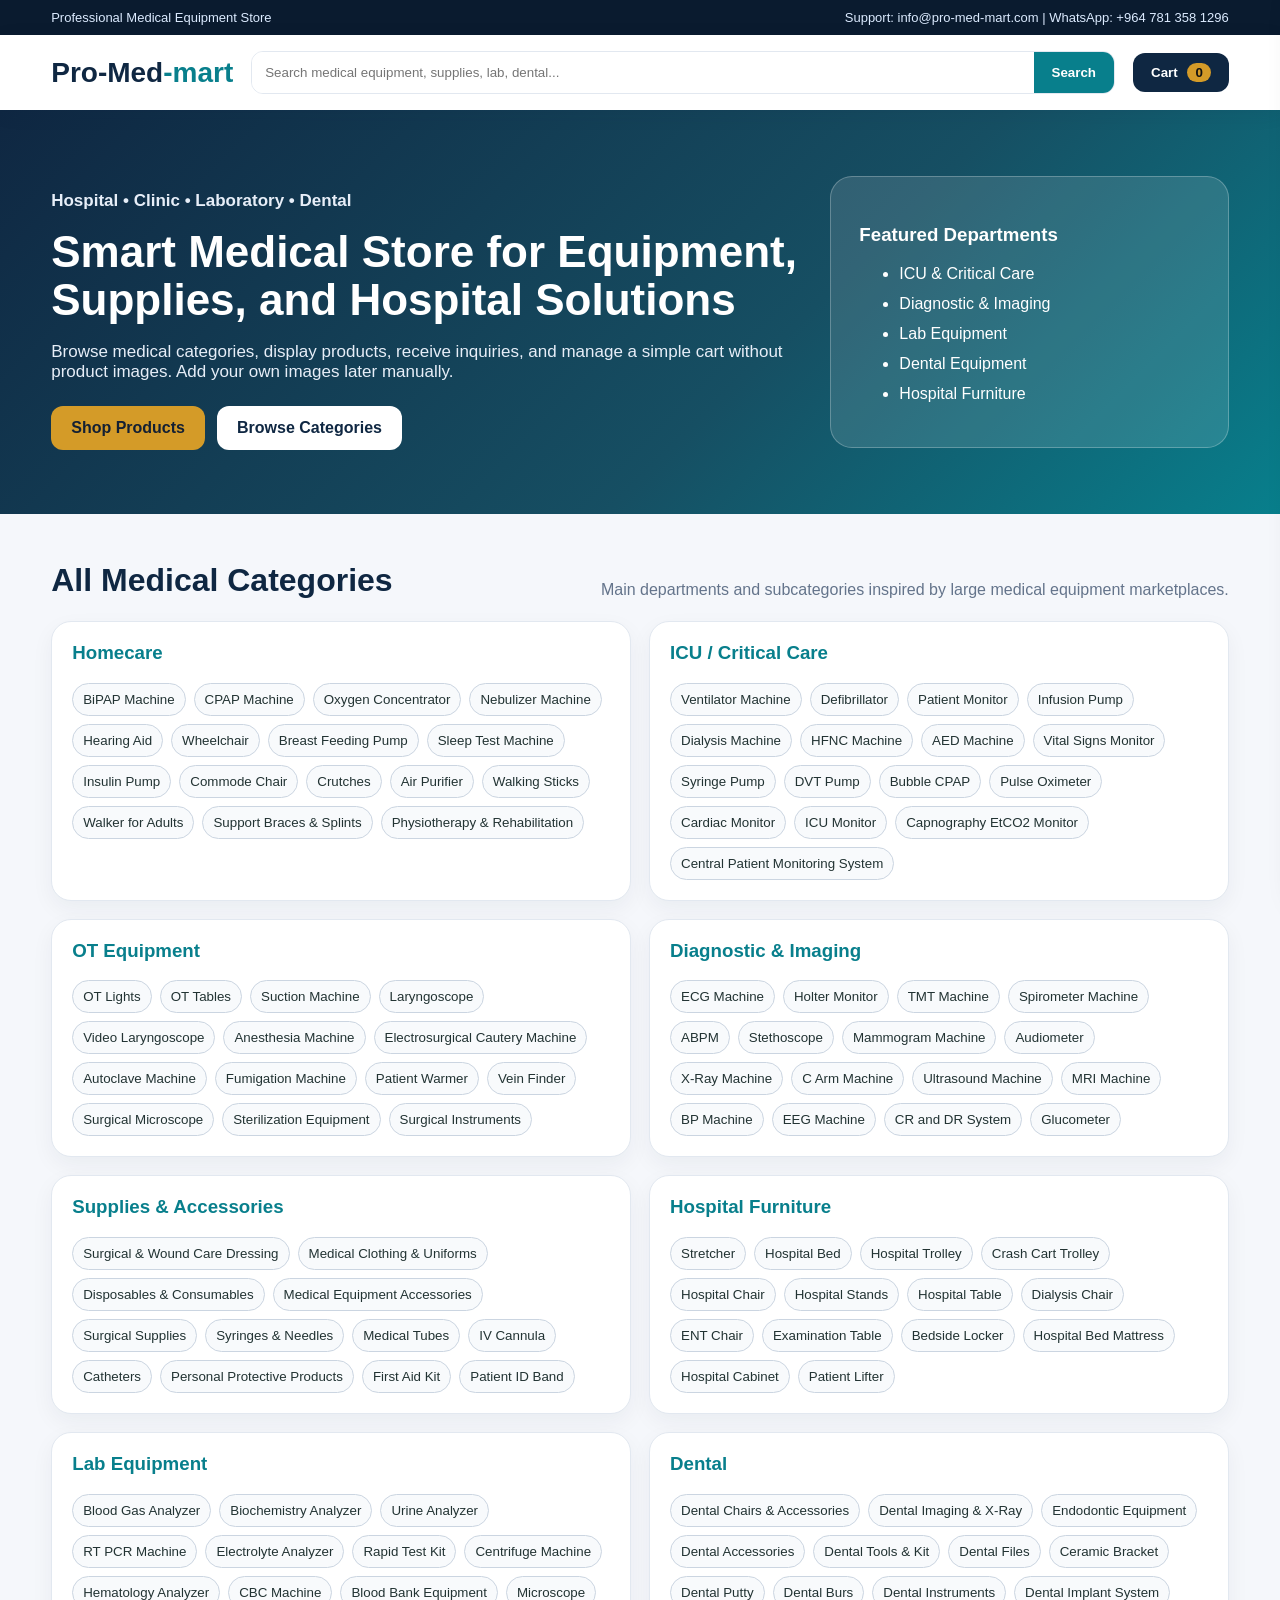
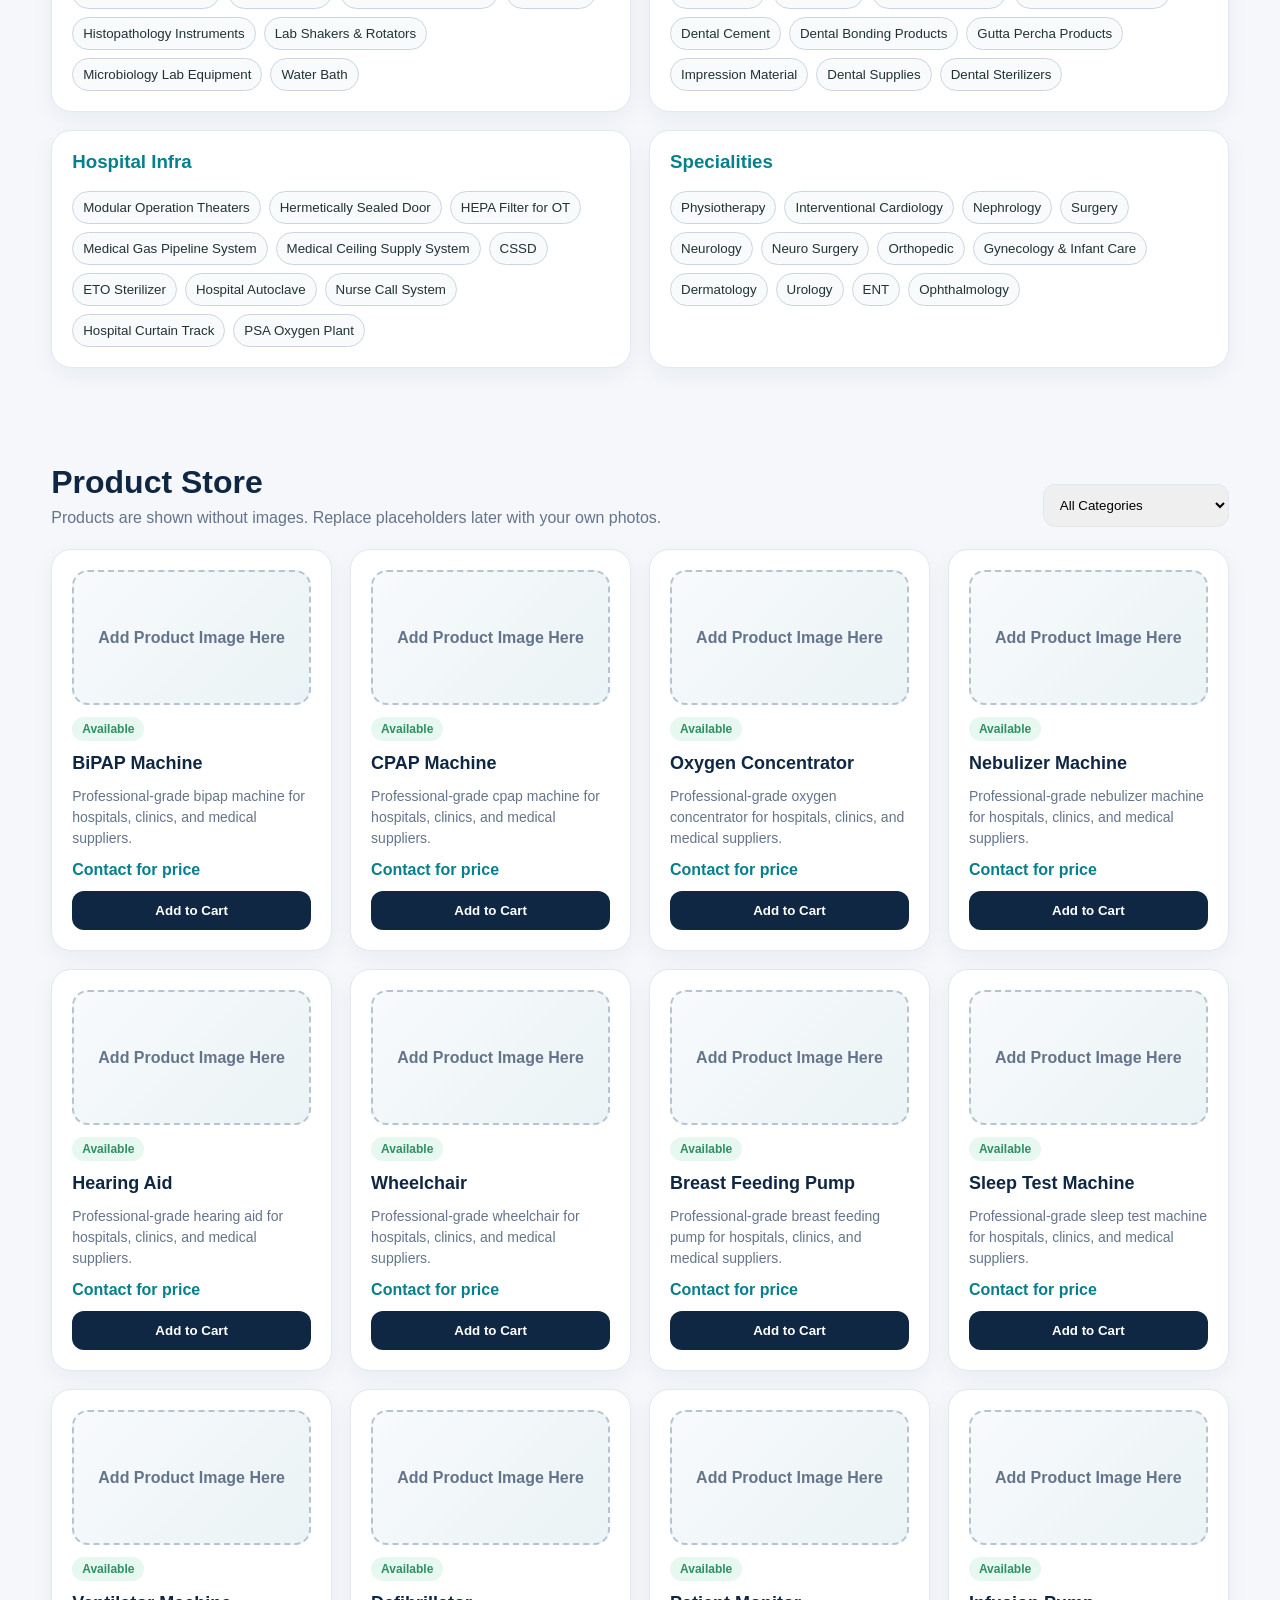
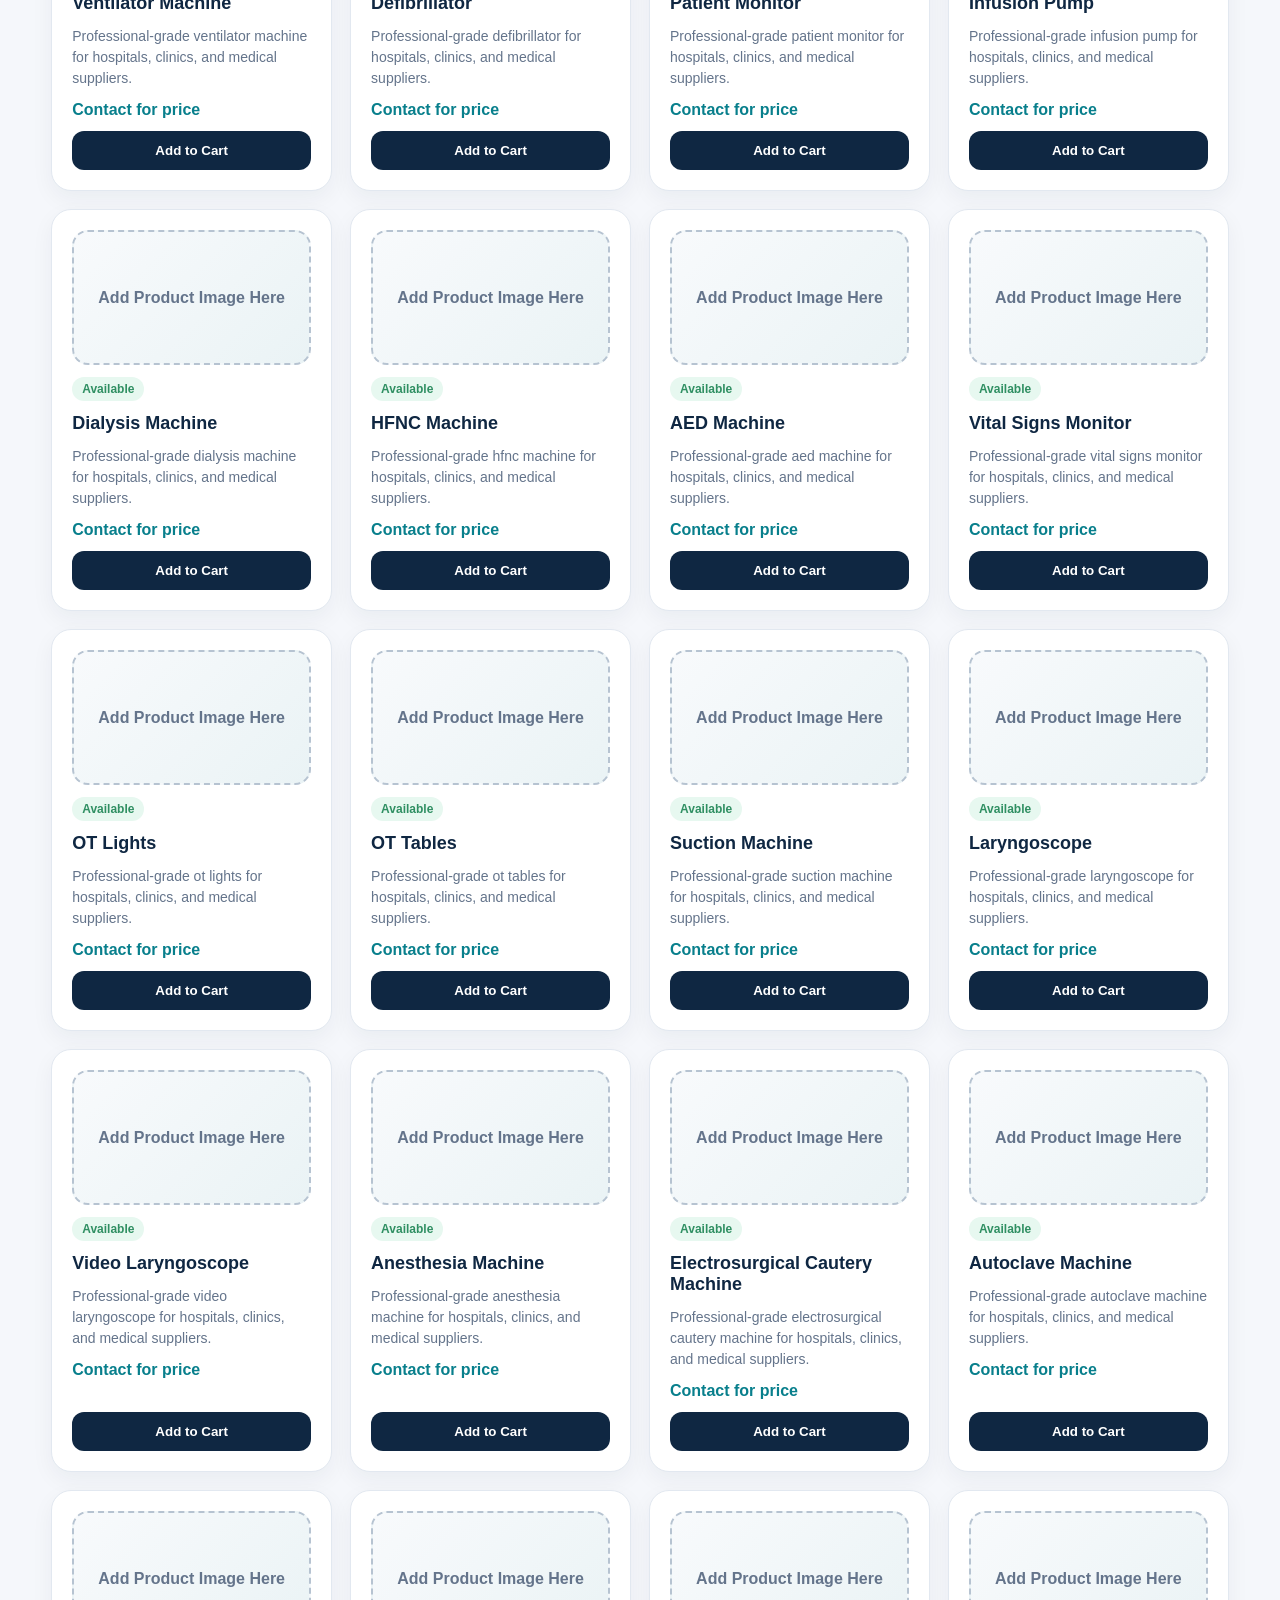
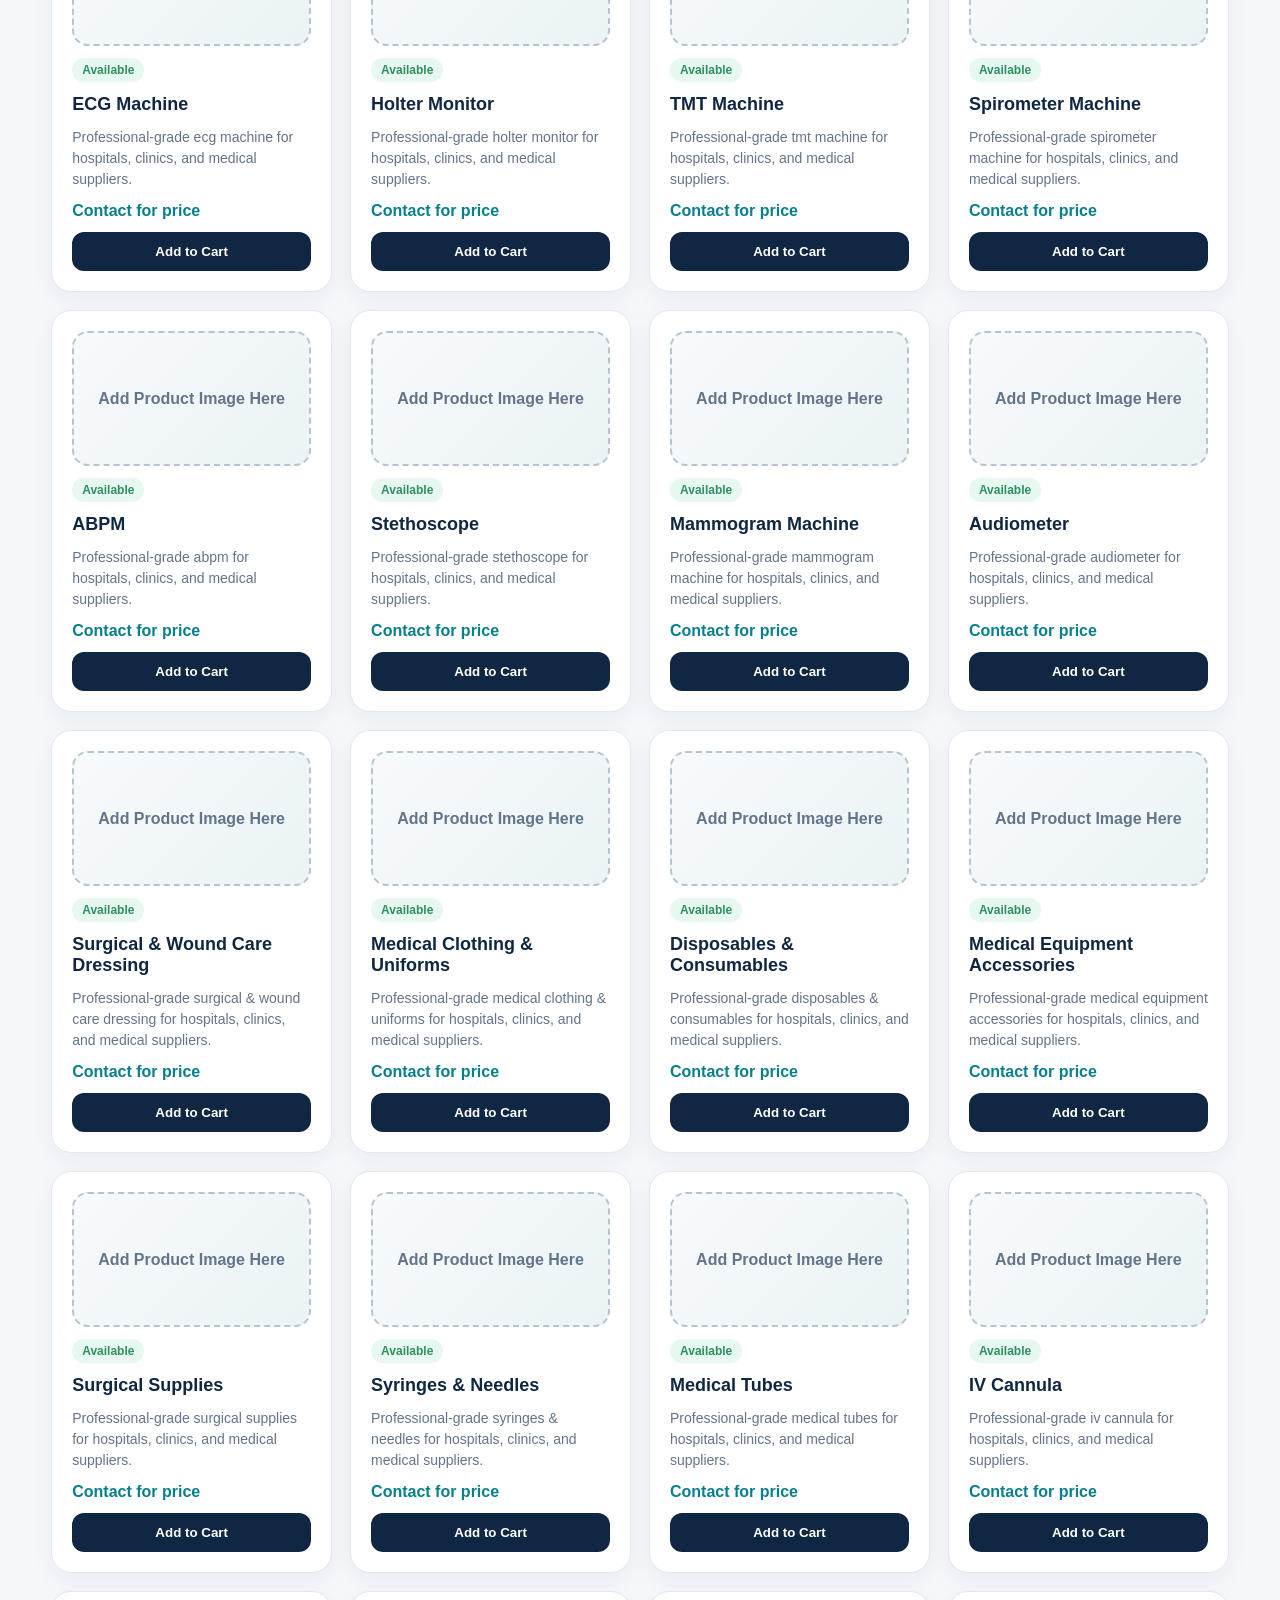
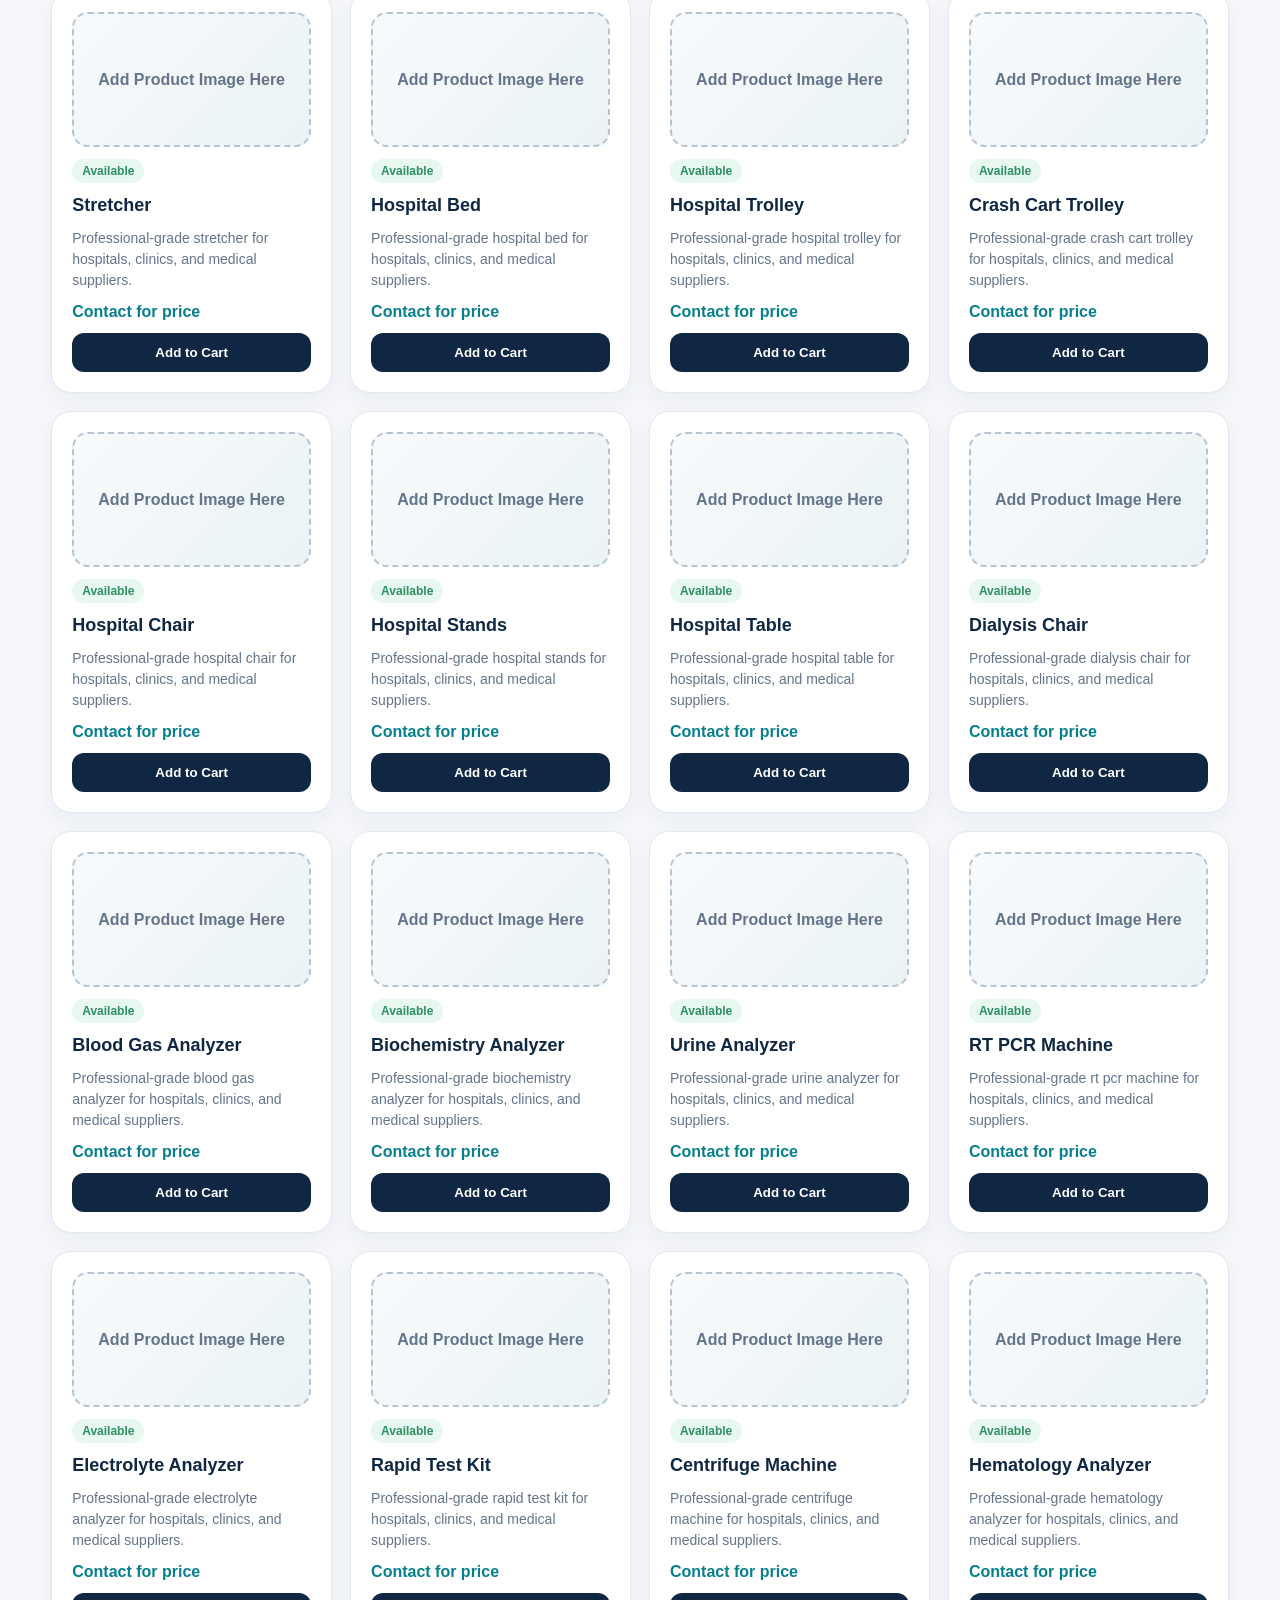
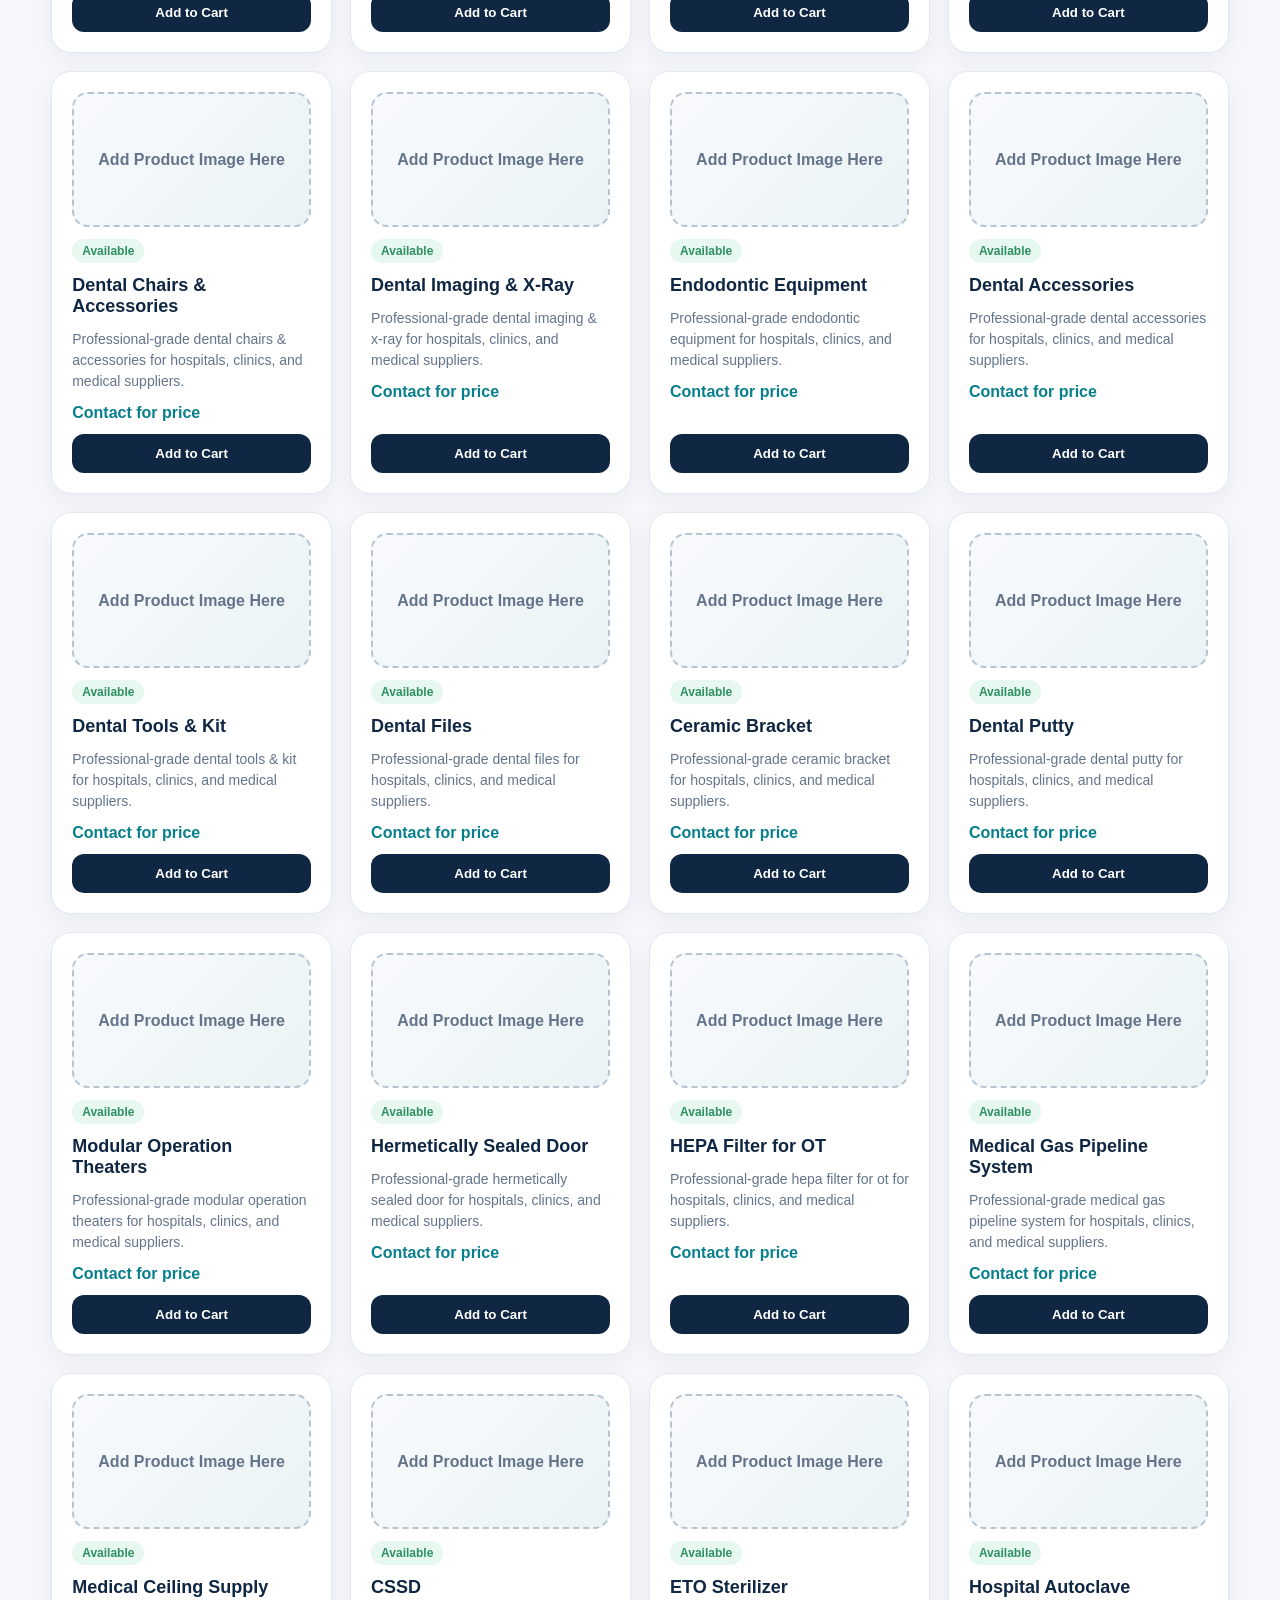
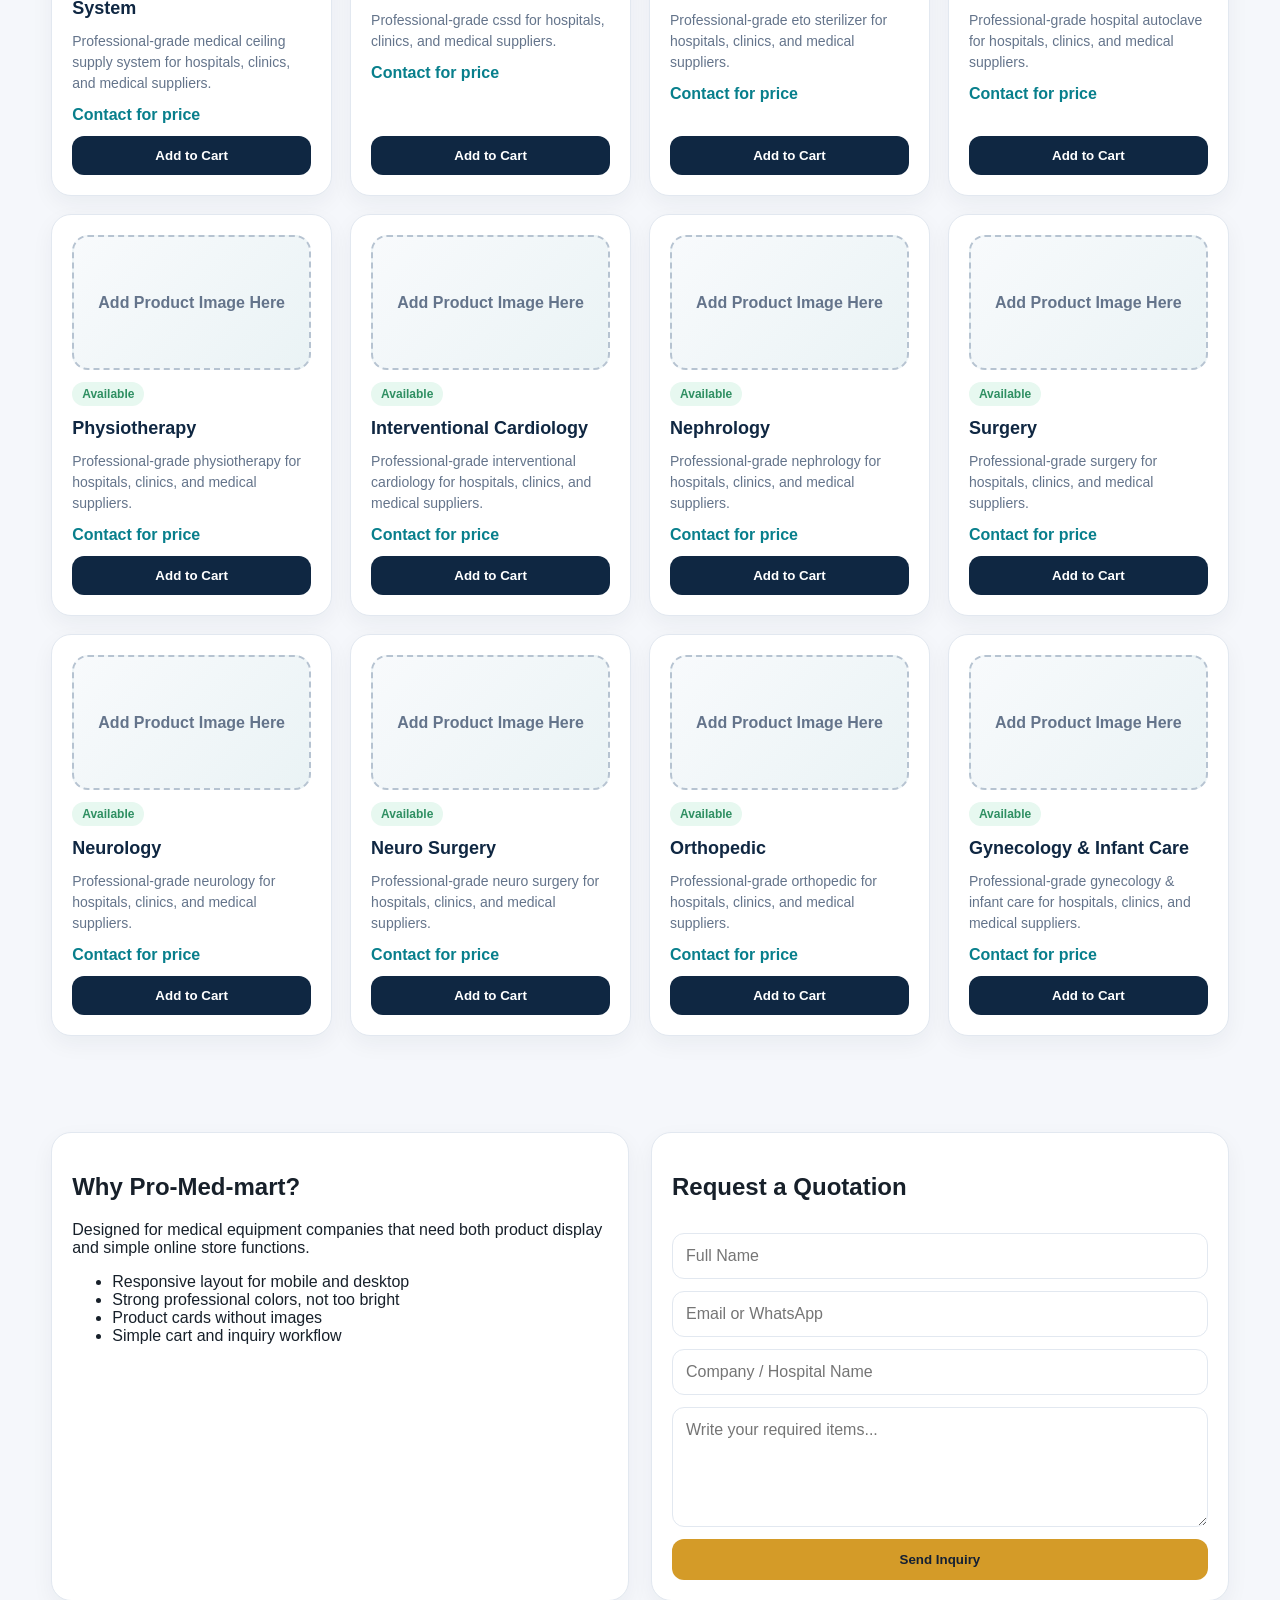
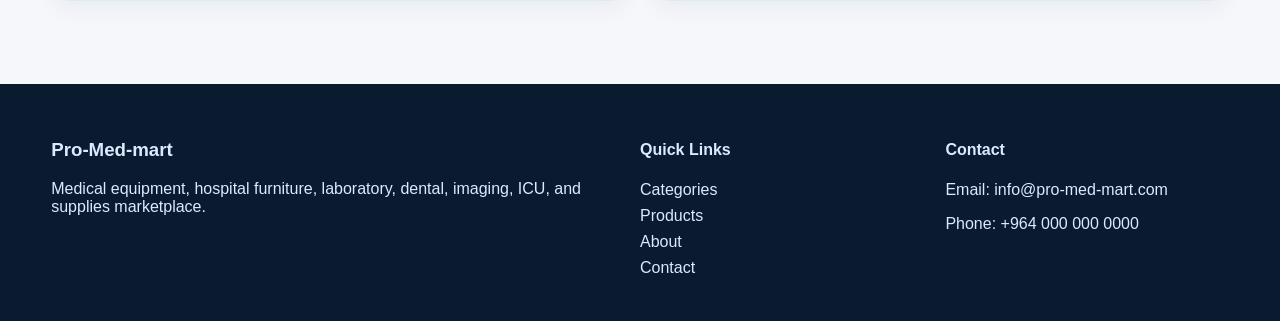
<file: index.html>
<!DOCTYPE html>
<html lang="en">
<head>
  <meta charset="UTF-8" />
  <meta name="viewport" content="width=device-width, initial-scale=1.0" />
  <title>Pro-Med-mart | Medical Equipment Store</title>
  <link rel="stylesheet" href="style.css" />
</head>
<body>
  <header class="topbar">
    <div class="wrap topbar-inner">
      <span>Professional Medical Equipment Store</span>
      <span>Support: info@pro-med-mart.com | WhatsApp: +964 781 358 1296</span>
    </div>
  </header>

  <nav class="navbar">
    <div class="wrap nav-inner">
      <a class="logo" href="#">Pro-Med<span>-mart</span></a>
      <div class="search">
        <input id="searchInput" type="search" placeholder="Search medical equipment, supplies, lab, dental..." />
        <button onclick="filterProducts()">Search</button>
      </div>
      <button class="cart-btn" onclick="toggleCart()">Cart <span id="cartCount">0</span></button>
    </div>
  </nav>

  <section class="hero">
    <div class="wrap hero-grid">
      <div class="hero-content">
        <p class="eyebrow">Hospital • Clinic • Laboratory • Dental</p>
        <h1>Smart Medical Store for Equipment, Supplies, and Hospital Solutions</h1>
        <p>Browse medical categories, display products, receive inquiries, and manage a simple cart without product images. Add your own images later manually.</p>
        <div class="hero-actions">
          <a href="#products" class="btn primary">Shop Products</a>
          <a href="#categories" class="btn secondary">Browse Categories</a>
        </div>
      </div>
      <div class="hero-card">
        <h3>Featured Departments</h3>
        <ul>
          <li>ICU & Critical Care</li>
          <li>Diagnostic & Imaging</li>
          <li>Lab Equipment</li>
          <li>Dental Equipment</li>
          <li>Hospital Furniture</li>
        </ul>
      </div>
    </div>
  </section>

  <main class="wrap">
    <section id="categories" class="section">
      <div class="section-head">
        <h2>All Medical Categories</h2>
        <p>Main departments and subcategories inspired by large medical equipment marketplaces.</p>
      </div>
      <div class="category-grid">
        <article class="category-card"><h3>Homecare</h3><div class="chips"><button onclick="setSearch('BiPAP Machine')">BiPAP Machine</button><button onclick="setSearch('CPAP Machine')">CPAP Machine</button><button onclick="setSearch('Oxygen Concentrator')">Oxygen Concentrator</button><button onclick="setSearch('Nebulizer Machine')">Nebulizer Machine</button><button onclick="setSearch('Hearing Aid')">Hearing Aid</button><button onclick="setSearch('Wheelchair')">Wheelchair</button><button onclick="setSearch('Breast Feeding Pump')">Breast Feeding Pump</button><button onclick="setSearch('Sleep Test Machine')">Sleep Test Machine</button><button onclick="setSearch('Insulin Pump')">Insulin Pump</button><button onclick="setSearch('Commode Chair')">Commode Chair</button><button onclick="setSearch('Crutches')">Crutches</button><button onclick="setSearch('Air Purifier')">Air Purifier</button><button onclick="setSearch('Walking Sticks')">Walking Sticks</button><button onclick="setSearch('Walker for Adults')">Walker for Adults</button><button onclick="setSearch('Support Braces & Splints')">Support Braces & Splints</button><button onclick="setSearch('Physiotherapy & Rehabilitation')">Physiotherapy & Rehabilitation</button></div></article>
<article class="category-card"><h3>ICU / Critical Care</h3><div class="chips"><button onclick="setSearch('Ventilator Machine')">Ventilator Machine</button><button onclick="setSearch('Defibrillator')">Defibrillator</button><button onclick="setSearch('Patient Monitor')">Patient Monitor</button><button onclick="setSearch('Infusion Pump')">Infusion Pump</button><button onclick="setSearch('Dialysis Machine')">Dialysis Machine</button><button onclick="setSearch('HFNC Machine')">HFNC Machine</button><button onclick="setSearch('AED Machine')">AED Machine</button><button onclick="setSearch('Vital Signs Monitor')">Vital Signs Monitor</button><button onclick="setSearch('Syringe Pump')">Syringe Pump</button><button onclick="setSearch('DVT Pump')">DVT Pump</button><button onclick="setSearch('Bubble CPAP')">Bubble CPAP</button><button onclick="setSearch('Pulse Oximeter')">Pulse Oximeter</button><button onclick="setSearch('Cardiac Monitor')">Cardiac Monitor</button><button onclick="setSearch('ICU Monitor')">ICU Monitor</button><button onclick="setSearch('Capnography EtCO2 Monitor')">Capnography EtCO2 Monitor</button><button onclick="setSearch('Central Patient Monitoring System')">Central Patient Monitoring System</button></div></article>
<article class="category-card"><h3>OT Equipment</h3><div class="chips"><button onclick="setSearch('OT Lights')">OT Lights</button><button onclick="setSearch('OT Tables')">OT Tables</button><button onclick="setSearch('Suction Machine')">Suction Machine</button><button onclick="setSearch('Laryngoscope')">Laryngoscope</button><button onclick="setSearch('Video Laryngoscope')">Video Laryngoscope</button><button onclick="setSearch('Anesthesia Machine')">Anesthesia Machine</button><button onclick="setSearch('Electrosurgical Cautery Machine')">Electrosurgical Cautery Machine</button><button onclick="setSearch('Autoclave Machine')">Autoclave Machine</button><button onclick="setSearch('Fumigation Machine')">Fumigation Machine</button><button onclick="setSearch('Patient Warmer')">Patient Warmer</button><button onclick="setSearch('Vein Finder')">Vein Finder</button><button onclick="setSearch('Surgical Microscope')">Surgical Microscope</button><button onclick="setSearch('Sterilization Equipment')">Sterilization Equipment</button><button onclick="setSearch('Surgical Instruments')">Surgical Instruments</button></div></article>
<article class="category-card"><h3>Diagnostic & Imaging</h3><div class="chips"><button onclick="setSearch('ECG Machine')">ECG Machine</button><button onclick="setSearch('Holter Monitor')">Holter Monitor</button><button onclick="setSearch('TMT Machine')">TMT Machine</button><button onclick="setSearch('Spirometer Machine')">Spirometer Machine</button><button onclick="setSearch('ABPM')">ABPM</button><button onclick="setSearch('Stethoscope')">Stethoscope</button><button onclick="setSearch('Mammogram Machine')">Mammogram Machine</button><button onclick="setSearch('Audiometer')">Audiometer</button><button onclick="setSearch('X-Ray Machine')">X-Ray Machine</button><button onclick="setSearch('C Arm Machine')">C Arm Machine</button><button onclick="setSearch('Ultrasound Machine')">Ultrasound Machine</button><button onclick="setSearch('MRI Machine')">MRI Machine</button><button onclick="setSearch('BP Machine')">BP Machine</button><button onclick="setSearch('EEG Machine')">EEG Machine</button><button onclick="setSearch('CR and DR System')">CR and DR System</button><button onclick="setSearch('Glucometer')">Glucometer</button></div></article>
<article class="category-card"><h3>Supplies & Accessories</h3><div class="chips"><button onclick="setSearch('Surgical & Wound Care Dressing')">Surgical & Wound Care Dressing</button><button onclick="setSearch('Medical Clothing & Uniforms')">Medical Clothing & Uniforms</button><button onclick="setSearch('Disposables & Consumables')">Disposables & Consumables</button><button onclick="setSearch('Medical Equipment Accessories')">Medical Equipment Accessories</button><button onclick="setSearch('Surgical Supplies')">Surgical Supplies</button><button onclick="setSearch('Syringes & Needles')">Syringes & Needles</button><button onclick="setSearch('Medical Tubes')">Medical Tubes</button><button onclick="setSearch('IV Cannula')">IV Cannula</button><button onclick="setSearch('Catheters')">Catheters</button><button onclick="setSearch('Personal Protective Products')">Personal Protective Products</button><button onclick="setSearch('First Aid Kit')">First Aid Kit</button><button onclick="setSearch('Patient ID Band')">Patient ID Band</button></div></article>
<article class="category-card"><h3>Hospital Furniture</h3><div class="chips"><button onclick="setSearch('Stretcher')">Stretcher</button><button onclick="setSearch('Hospital Bed')">Hospital Bed</button><button onclick="setSearch('Hospital Trolley')">Hospital Trolley</button><button onclick="setSearch('Crash Cart Trolley')">Crash Cart Trolley</button><button onclick="setSearch('Hospital Chair')">Hospital Chair</button><button onclick="setSearch('Hospital Stands')">Hospital Stands</button><button onclick="setSearch('Hospital Table')">Hospital Table</button><button onclick="setSearch('Dialysis Chair')">Dialysis Chair</button><button onclick="setSearch('ENT Chair')">ENT Chair</button><button onclick="setSearch('Examination Table')">Examination Table</button><button onclick="setSearch('Bedside Locker')">Bedside Locker</button><button onclick="setSearch('Hospital Bed Mattress')">Hospital Bed Mattress</button><button onclick="setSearch('Hospital Cabinet')">Hospital Cabinet</button><button onclick="setSearch('Patient Lifter')">Patient Lifter</button></div></article>
<article class="category-card"><h3>Lab Equipment</h3><div class="chips"><button onclick="setSearch('Blood Gas Analyzer')">Blood Gas Analyzer</button><button onclick="setSearch('Biochemistry Analyzer')">Biochemistry Analyzer</button><button onclick="setSearch('Urine Analyzer')">Urine Analyzer</button><button onclick="setSearch('RT PCR Machine')">RT PCR Machine</button><button onclick="setSearch('Electrolyte Analyzer')">Electrolyte Analyzer</button><button onclick="setSearch('Rapid Test Kit')">Rapid Test Kit</button><button onclick="setSearch('Centrifuge Machine')">Centrifuge Machine</button><button onclick="setSearch('Hematology Analyzer')">Hematology Analyzer</button><button onclick="setSearch('CBC Machine')">CBC Machine</button><button onclick="setSearch('Blood Bank Equipment')">Blood Bank Equipment</button><button onclick="setSearch('Microscope')">Microscope</button><button onclick="setSearch('Histopathology Instruments')">Histopathology Instruments</button><button onclick="setSearch('Lab Shakers & Rotators')">Lab Shakers & Rotators</button><button onclick="setSearch('Microbiology Lab Equipment')">Microbiology Lab Equipment</button><button onclick="setSearch('Water Bath')">Water Bath</button></div></article>
<article class="category-card"><h3>Dental</h3><div class="chips"><button onclick="setSearch('Dental Chairs & Accessories')">Dental Chairs & Accessories</button><button onclick="setSearch('Dental Imaging & X-Ray')">Dental Imaging & X-Ray</button><button onclick="setSearch('Endodontic Equipment')">Endodontic Equipment</button><button onclick="setSearch('Dental Accessories')">Dental Accessories</button><button onclick="setSearch('Dental Tools & Kit')">Dental Tools & Kit</button><button onclick="setSearch('Dental Files')">Dental Files</button><button onclick="setSearch('Ceramic Bracket')">Ceramic Bracket</button><button onclick="setSearch('Dental Putty')">Dental Putty</button><button onclick="setSearch('Dental Burs')">Dental Burs</button><button onclick="setSearch('Dental Instruments')">Dental Instruments</button><button onclick="setSearch('Dental Implant System')">Dental Implant System</button><button onclick="setSearch('Dental Cement')">Dental Cement</button><button onclick="setSearch('Dental Bonding Products')">Dental Bonding Products</button><button onclick="setSearch('Gutta Percha Products')">Gutta Percha Products</button><button onclick="setSearch('Impression Material')">Impression Material</button><button onclick="setSearch('Dental Supplies')">Dental Supplies</button><button onclick="setSearch('Dental Sterilizers')">Dental Sterilizers</button></div></article>
<article class="category-card"><h3>Hospital Infra</h3><div class="chips"><button onclick="setSearch('Modular Operation Theaters')">Modular Operation Theaters</button><button onclick="setSearch('Hermetically Sealed Door')">Hermetically Sealed Door</button><button onclick="setSearch('HEPA Filter for OT')">HEPA Filter for OT</button><button onclick="setSearch('Medical Gas Pipeline System')">Medical Gas Pipeline System</button><button onclick="setSearch('Medical Ceiling Supply System')">Medical Ceiling Supply System</button><button onclick="setSearch('CSSD')">CSSD</button><button onclick="setSearch('ETO Sterilizer')">ETO Sterilizer</button><button onclick="setSearch('Hospital Autoclave')">Hospital Autoclave</button><button onclick="setSearch('Nurse Call System')">Nurse Call System</button><button onclick="setSearch('Hospital Curtain Track')">Hospital Curtain Track</button><button onclick="setSearch('PSA Oxygen Plant')">PSA Oxygen Plant</button></div></article>
<article class="category-card"><h3>Specialities</h3><div class="chips"><button onclick="setSearch('Physiotherapy')">Physiotherapy</button><button onclick="setSearch('Interventional Cardiology')">Interventional Cardiology</button><button onclick="setSearch('Nephrology')">Nephrology</button><button onclick="setSearch('Surgery')">Surgery</button><button onclick="setSearch('Neurology')">Neurology</button><button onclick="setSearch('Neuro Surgery')">Neuro Surgery</button><button onclick="setSearch('Orthopedic')">Orthopedic</button><button onclick="setSearch('Gynecology & Infant Care')">Gynecology & Infant Care</button><button onclick="setSearch('Dermatology')">Dermatology</button><button onclick="setSearch('Urology')">Urology</button><button onclick="setSearch('ENT')">ENT</button><button onclick="setSearch('Ophthalmology')">Ophthalmology</button></div></article>
      </div>
    </section>

    <section id="products" class="section">
      <div class="section-head product-head">
        <div>
          <h2>Product Store</h2>
          <p>Products are shown without images. Replace placeholders later with your own photos.</p>
        </div>
        <select id="categoryFilter" onchange="filterProducts()">
          <option value="">All Categories</option>
          <option value="Homecare">Homecare</option>
<option value="ICU / Critical Care">ICU / Critical Care</option>
<option value="OT Equipment">OT Equipment</option>
<option value="Diagnostic & Imaging">Diagnostic & Imaging</option>
<option value="Supplies & Accessories">Supplies & Accessories</option>
<option value="Hospital Furniture">Hospital Furniture</option>
<option value="Lab Equipment">Lab Equipment</option>
<option value="Dental">Dental</option>
<option value="Hospital Infra">Hospital Infra</option>
<option value="Specialities">Specialities</option>
        </select>
      </div>
      <div id="productGrid" class="product-grid"></div>
    </section>

    <section class="section split">
      <div class="info-box">
        <h2>Why Pro-Med-mart?</h2>
        <p>Designed for medical equipment companies that need both product display and simple online store functions.</p>
        <ul>
          <li>Responsive layout for mobile and desktop</li>
          <li>Strong professional colors, not too bright</li>
          <li>Product cards without images</li>
          <li>Simple cart and inquiry workflow</li>
        </ul>
      </div>
      <form class="contact" onsubmit="event.preventDefault(); alert('Inquiry submitted successfully');">
        <h2>Request a Quotation</h2>
        <input required placeholder="Full Name" />
        <input required placeholder="Email or WhatsApp" />
        <input placeholder="Company / Hospital Name" />
        <textarea required placeholder="Write your required items..."></textarea>
        <button class="btn primary" type="submit">Send Inquiry</button>
      </form>
    </section>
  </main>

  <aside id="cartPanel" class="cart-panel">
    <div class="cart-header">
      <h3>Shopping Cart</h3>
      <button onclick="toggleCart()">×</button>
    </div>
    <div id="cartItems"></div>
    <button class="btn primary full" onclick="checkout()">Request Quote</button>
  </aside>

  <footer>
    <div class="wrap footer-grid">
      <div>
        <h3>Pro-Med-mart</h3>
        <p>Medical equipment, hospital furniture, laboratory, dental, imaging, ICU, and supplies marketplace.</p>
      </div>
      <div>
        <h4>Quick Links</h4>
        <a href="#categories">Categories</a>
        <a href="#products">Products</a>
        <a href="#">About</a>
        <a href="#">Contact</a>
      </div>
      <div>
        <h4>Contact</h4>
        <p>Email: info@pro-med-mart.com</p>
        <p>Phone: +964 000 000 0000</p>
      </div>
    </div>
  </footer>

  <script>
    const products = [{"id": "PMM-0001", "name": "BiPAP Machine", "category": "Homecare", "price": "Contact for price", "badge": "Available", "desc": "Professional-grade bipap machine for hospitals, clinics, and medical suppliers."}, {"id": "PMM-0002", "name": "CPAP Machine", "category": "Homecare", "price": "Contact for price", "badge": "Available", "desc": "Professional-grade cpap machine for hospitals, clinics, and medical suppliers."}, {"id": "PMM-0003", "name": "Oxygen Concentrator", "category": "Homecare", "price": "Contact for price", "badge": "Available", "desc": "Professional-grade oxygen concentrator for hospitals, clinics, and medical suppliers."}, {"id": "PMM-0004", "name": "Nebulizer Machine", "category": "Homecare", "price": "Contact for price", "badge": "Available", "desc": "Professional-grade nebulizer machine for hospitals, clinics, and medical suppliers."}, {"id": "PMM-0005", "name": "Hearing Aid", "category": "Homecare", "price": "Contact for price", "badge": "Available", "desc": "Professional-grade hearing aid for hospitals, clinics, and medical suppliers."}, {"id": "PMM-0006", "name": "Wheelchair", "category": "Homecare", "price": "Contact for price", "badge": "Available", "desc": "Professional-grade wheelchair for hospitals, clinics, and medical suppliers."}, {"id": "PMM-0007", "name": "Breast Feeding Pump", "category": "Homecare", "price": "Contact for price", "badge": "Available", "desc": "Professional-grade breast feeding pump for hospitals, clinics, and medical suppliers."}, {"id": "PMM-0008", "name": "Sleep Test Machine", "category": "Homecare", "price": "Contact for price", "badge": "Available", "desc": "Professional-grade sleep test machine for hospitals, clinics, and medical suppliers."}, {"id": "PMM-0009", "name": "Ventilator Machine", "category": "ICU / Critical Care", "price": "Contact for price", "badge": "Available", "desc": "Professional-grade ventilator machine for hospitals, clinics, and medical suppliers."}, {"id": "PMM-0010", "name": "Defibrillator", "category": "ICU / Critical Care", "price": "Contact for price", "badge": "Available", "desc": "Professional-grade defibrillator for hospitals, clinics, and medical suppliers."}, {"id": "PMM-0011", "name": "Patient Monitor", "category": "ICU / Critical Care", "price": "Contact for price", "badge": "Available", "desc": "Professional-grade patient monitor for hospitals, clinics, and medical suppliers."}, {"id": "PMM-0012", "name": "Infusion Pump", "category": "ICU / Critical Care", "price": "Contact for price", "badge": "Available", "desc": "Professional-grade infusion pump for hospitals, clinics, and medical suppliers."}, {"id": "PMM-0013", "name": "Dialysis Machine", "category": "ICU / Critical Care", "price": "Contact for price", "badge": "Available", "desc": "Professional-grade dialysis machine for hospitals, clinics, and medical suppliers."}, {"id": "PMM-0014", "name": "HFNC Machine", "category": "ICU / Critical Care", "price": "Contact for price", "badge": "Available", "desc": "Professional-grade hfnc machine for hospitals, clinics, and medical suppliers."}, {"id": "PMM-0015", "name": "AED Machine", "category": "ICU / Critical Care", "price": "Contact for price", "badge": "Available", "desc": "Professional-grade aed machine for hospitals, clinics, and medical suppliers."}, {"id": "PMM-0016", "name": "Vital Signs Monitor", "category": "ICU / Critical Care", "price": "Contact for price", "badge": "Available", "desc": "Professional-grade vital signs monitor for hospitals, clinics, and medical suppliers."}, {"id": "PMM-0017", "name": "OT Lights", "category": "OT Equipment", "price": "Contact for price", "badge": "Available", "desc": "Professional-grade ot lights for hospitals, clinics, and medical suppliers."}, {"id": "PMM-0018", "name": "OT Tables", "category": "OT Equipment", "price": "Contact for price", "badge": "Available", "desc": "Professional-grade ot tables for hospitals, clinics, and medical suppliers."}, {"id": "PMM-0019", "name": "Suction Machine", "category": "OT Equipment", "price": "Contact for price", "badge": "Available", "desc": "Professional-grade suction machine for hospitals, clinics, and medical suppliers."}, {"id": "PMM-0020", "name": "Laryngoscope", "category": "OT Equipment", "price": "Contact for price", "badge": "Available", "desc": "Professional-grade laryngoscope for hospitals, clinics, and medical suppliers."}, {"id": "PMM-0021", "name": "Video Laryngoscope", "category": "OT Equipment", "price": "Contact for price", "badge": "Available", "desc": "Professional-grade video laryngoscope for hospitals, clinics, and medical suppliers."}, {"id": "PMM-0022", "name": "Anesthesia Machine", "category": "OT Equipment", "price": "Contact for price", "badge": "Available", "desc": "Professional-grade anesthesia machine for hospitals, clinics, and medical suppliers."}, {"id": "PMM-0023", "name": "Electrosurgical Cautery Machine", "category": "OT Equipment", "price": "Contact for price", "badge": "Available", "desc": "Professional-grade electrosurgical cautery machine for hospitals, clinics, and medical suppliers."}, {"id": "PMM-0024", "name": "Autoclave Machine", "category": "OT Equipment", "price": "Contact for price", "badge": "Available", "desc": "Professional-grade autoclave machine for hospitals, clinics, and medical suppliers."}, {"id": "PMM-0025", "name": "ECG Machine", "category": "Diagnostic & Imaging", "price": "Contact for price", "badge": "Available", "desc": "Professional-grade ecg machine for hospitals, clinics, and medical suppliers."}, {"id": "PMM-0026", "name": "Holter Monitor", "category": "Diagnostic & Imaging", "price": "Contact for price", "badge": "Available", "desc": "Professional-grade holter monitor for hospitals, clinics, and medical suppliers."}, {"id": "PMM-0027", "name": "TMT Machine", "category": "Diagnostic & Imaging", "price": "Contact for price", "badge": "Available", "desc": "Professional-grade tmt machine for hospitals, clinics, and medical suppliers."}, {"id": "PMM-0028", "name": "Spirometer Machine", "category": "Diagnostic & Imaging", "price": "Contact for price", "badge": "Available", "desc": "Professional-grade spirometer machine for hospitals, clinics, and medical suppliers."}, {"id": "PMM-0029", "name": "ABPM", "category": "Diagnostic & Imaging", "price": "Contact for price", "badge": "Available", "desc": "Professional-grade abpm for hospitals, clinics, and medical suppliers."}, {"id": "PMM-0030", "name": "Stethoscope", "category": "Diagnostic & Imaging", "price": "Contact for price", "badge": "Available", "desc": "Professional-grade stethoscope for hospitals, clinics, and medical suppliers."}, {"id": "PMM-0031", "name": "Mammogram Machine", "category": "Diagnostic & Imaging", "price": "Contact for price", "badge": "Available", "desc": "Professional-grade mammogram machine for hospitals, clinics, and medical suppliers."}, {"id": "PMM-0032", "name": "Audiometer", "category": "Diagnostic & Imaging", "price": "Contact for price", "badge": "Available", "desc": "Professional-grade audiometer for hospitals, clinics, and medical suppliers."}, {"id": "PMM-0033", "name": "Surgical & Wound Care Dressing", "category": "Supplies & Accessories", "price": "Contact for price", "badge": "Available", "desc": "Professional-grade surgical & wound care dressing for hospitals, clinics, and medical suppliers."}, {"id": "PMM-0034", "name": "Medical Clothing & Uniforms", "category": "Supplies & Accessories", "price": "Contact for price", "badge": "Available", "desc": "Professional-grade medical clothing & uniforms for hospitals, clinics, and medical suppliers."}, {"id": "PMM-0035", "name": "Disposables & Consumables", "category": "Supplies & Accessories", "price": "Contact for price", "badge": "Available", "desc": "Professional-grade disposables & consumables for hospitals, clinics, and medical suppliers."}, {"id": "PMM-0036", "name": "Medical Equipment Accessories", "category": "Supplies & Accessories", "price": "Contact for price", "badge": "Available", "desc": "Professional-grade medical equipment accessories for hospitals, clinics, and medical suppliers."}, {"id": "PMM-0037", "name": "Surgical Supplies", "category": "Supplies & Accessories", "price": "Contact for price", "badge": "Available", "desc": "Professional-grade surgical supplies for hospitals, clinics, and medical suppliers."}, {"id": "PMM-0038", "name": "Syringes & Needles", "category": "Supplies & Accessories", "price": "Contact for price", "badge": "Available", "desc": "Professional-grade syringes & needles for hospitals, clinics, and medical suppliers."}, {"id": "PMM-0039", "name": "Medical Tubes", "category": "Supplies & Accessories", "price": "Contact for price", "badge": "Available", "desc": "Professional-grade medical tubes for hospitals, clinics, and medical suppliers."}, {"id": "PMM-0040", "name": "IV Cannula", "category": "Supplies & Accessories", "price": "Contact for price", "badge": "Available", "desc": "Professional-grade iv cannula for hospitals, clinics, and medical suppliers."}, {"id": "PMM-0041", "name": "Stretcher", "category": "Hospital Furniture", "price": "Contact for price", "badge": "Available", "desc": "Professional-grade stretcher for hospitals, clinics, and medical suppliers."}, {"id": "PMM-0042", "name": "Hospital Bed", "category": "Hospital Furniture", "price": "Contact for price", "badge": "Available", "desc": "Professional-grade hospital bed for hospitals, clinics, and medical suppliers."}, {"id": "PMM-0043", "name": "Hospital Trolley", "category": "Hospital Furniture", "price": "Contact for price", "badge": "Available", "desc": "Professional-grade hospital trolley for hospitals, clinics, and medical suppliers."}, {"id": "PMM-0044", "name": "Crash Cart Trolley", "category": "Hospital Furniture", "price": "Contact for price", "badge": "Available", "desc": "Professional-grade crash cart trolley for hospitals, clinics, and medical suppliers."}, {"id": "PMM-0045", "name": "Hospital Chair", "category": "Hospital Furniture", "price": "Contact for price", "badge": "Available", "desc": "Professional-grade hospital chair for hospitals, clinics, and medical suppliers."}, {"id": "PMM-0046", "name": "Hospital Stands", "category": "Hospital Furniture", "price": "Contact for price", "badge": "Available", "desc": "Professional-grade hospital stands for hospitals, clinics, and medical suppliers."}, {"id": "PMM-0047", "name": "Hospital Table", "category": "Hospital Furniture", "price": "Contact for price", "badge": "Available", "desc": "Professional-grade hospital table for hospitals, clinics, and medical suppliers."}, {"id": "PMM-0048", "name": "Dialysis Chair", "category": "Hospital Furniture", "price": "Contact for price", "badge": "Available", "desc": "Professional-grade dialysis chair for hospitals, clinics, and medical suppliers."}, {"id": "PMM-0049", "name": "Blood Gas Analyzer", "category": "Lab Equipment", "price": "Contact for price", "badge": "Available", "desc": "Professional-grade blood gas analyzer for hospitals, clinics, and medical suppliers."}, {"id": "PMM-0050", "name": "Biochemistry Analyzer", "category": "Lab Equipment", "price": "Contact for price", "badge": "Available", "desc": "Professional-grade biochemistry analyzer for hospitals, clinics, and medical suppliers."}, {"id": "PMM-0051", "name": "Urine Analyzer", "category": "Lab Equipment", "price": "Contact for price", "badge": "Available", "desc": "Professional-grade urine analyzer for hospitals, clinics, and medical suppliers."}, {"id": "PMM-0052", "name": "RT PCR Machine", "category": "Lab Equipment", "price": "Contact for price", "badge": "Available", "desc": "Professional-grade rt pcr machine for hospitals, clinics, and medical suppliers."}, {"id": "PMM-0053", "name": "Electrolyte Analyzer", "category": "Lab Equipment", "price": "Contact for price", "badge": "Available", "desc": "Professional-grade electrolyte analyzer for hospitals, clinics, and medical suppliers."}, {"id": "PMM-0054", "name": "Rapid Test Kit", "category": "Lab Equipment", "price": "Contact for price", "badge": "Available", "desc": "Professional-grade rapid test kit for hospitals, clinics, and medical suppliers."}, {"id": "PMM-0055", "name": "Centrifuge Machine", "category": "Lab Equipment", "price": "Contact for price", "badge": "Available", "desc": "Professional-grade centrifuge machine for hospitals, clinics, and medical suppliers."}, {"id": "PMM-0056", "name": "Hematology Analyzer", "category": "Lab Equipment", "price": "Contact for price", "badge": "Available", "desc": "Professional-grade hematology analyzer for hospitals, clinics, and medical suppliers."}, {"id": "PMM-0057", "name": "Dental Chairs & Accessories", "category": "Dental", "price": "Contact for price", "badge": "Available", "desc": "Professional-grade dental chairs & accessories for hospitals, clinics, and medical suppliers."}, {"id": "PMM-0058", "name": "Dental Imaging & X-Ray", "category": "Dental", "price": "Contact for price", "badge": "Available", "desc": "Professional-grade dental imaging & x-ray for hospitals, clinics, and medical suppliers."}, {"id": "PMM-0059", "name": "Endodontic Equipment", "category": "Dental", "price": "Contact for price", "badge": "Available", "desc": "Professional-grade endodontic equipment for hospitals, clinics, and medical suppliers."}, {"id": "PMM-0060", "name": "Dental Accessories", "category": "Dental", "price": "Contact for price", "badge": "Available", "desc": "Professional-grade dental accessories for hospitals, clinics, and medical suppliers."}, {"id": "PMM-0061", "name": "Dental Tools & Kit", "category": "Dental", "price": "Contact for price", "badge": "Available", "desc": "Professional-grade dental tools & kit for hospitals, clinics, and medical suppliers."}, {"id": "PMM-0062", "name": "Dental Files", "category": "Dental", "price": "Contact for price", "badge": "Available", "desc": "Professional-grade dental files for hospitals, clinics, and medical suppliers."}, {"id": "PMM-0063", "name": "Ceramic Bracket", "category": "Dental", "price": "Contact for price", "badge": "Available", "desc": "Professional-grade ceramic bracket for hospitals, clinics, and medical suppliers."}, {"id": "PMM-0064", "name": "Dental Putty", "category": "Dental", "price": "Contact for price", "badge": "Available", "desc": "Professional-grade dental putty for hospitals, clinics, and medical suppliers."}, {"id": "PMM-0065", "name": "Modular Operation Theaters", "category": "Hospital Infra", "price": "Contact for price", "badge": "Available", "desc": "Professional-grade modular operation theaters for hospitals, clinics, and medical suppliers."}, {"id": "PMM-0066", "name": "Hermetically Sealed Door", "category": "Hospital Infra", "price": "Contact for price", "badge": "Available", "desc": "Professional-grade hermetically sealed door for hospitals, clinics, and medical suppliers."}, {"id": "PMM-0067", "name": "HEPA Filter for OT", "category": "Hospital Infra", "price": "Contact for price", "badge": "Available", "desc": "Professional-grade hepa filter for ot for hospitals, clinics, and medical suppliers."}, {"id": "PMM-0068", "name": "Medical Gas Pipeline System", "category": "Hospital Infra", "price": "Contact for price", "badge": "Available", "desc": "Professional-grade medical gas pipeline system for hospitals, clinics, and medical suppliers."}, {"id": "PMM-0069", "name": "Medical Ceiling Supply System", "category": "Hospital Infra", "price": "Contact for price", "badge": "Available", "desc": "Professional-grade medical ceiling supply system for hospitals, clinics, and medical suppliers."}, {"id": "PMM-0070", "name": "CSSD", "category": "Hospital Infra", "price": "Contact for price", "badge": "Available", "desc": "Professional-grade cssd for hospitals, clinics, and medical suppliers."}, {"id": "PMM-0071", "name": "ETO Sterilizer", "category": "Hospital Infra", "price": "Contact for price", "badge": "Available", "desc": "Professional-grade eto sterilizer for hospitals, clinics, and medical suppliers."}, {"id": "PMM-0072", "name": "Hospital Autoclave", "category": "Hospital Infra", "price": "Contact for price", "badge": "Available", "desc": "Professional-grade hospital autoclave for hospitals, clinics, and medical suppliers."}, {"id": "PMM-0073", "name": "Physiotherapy", "category": "Specialities", "price": "Contact for price", "badge": "Available", "desc": "Professional-grade physiotherapy for hospitals, clinics, and medical suppliers."}, {"id": "PMM-0074", "name": "Interventional Cardiology", "category": "Specialities", "price": "Contact for price", "badge": "Available", "desc": "Professional-grade interventional cardiology for hospitals, clinics, and medical suppliers."}, {"id": "PMM-0075", "name": "Nephrology", "category": "Specialities", "price": "Contact for price", "badge": "Available", "desc": "Professional-grade nephrology for hospitals, clinics, and medical suppliers."}, {"id": "PMM-0076", "name": "Surgery", "category": "Specialities", "price": "Contact for price", "badge": "Available", "desc": "Professional-grade surgery for hospitals, clinics, and medical suppliers."}, {"id": "PMM-0077", "name": "Neurology", "category": "Specialities", "price": "Contact for price", "badge": "Available", "desc": "Professional-grade neurology for hospitals, clinics, and medical suppliers."}, {"id": "PMM-0078", "name": "Neuro Surgery", "category": "Specialities", "price": "Contact for price", "badge": "Available", "desc": "Professional-grade neuro surgery for hospitals, clinics, and medical suppliers."}, {"id": "PMM-0079", "name": "Orthopedic", "category": "Specialities", "price": "Contact for price", "badge": "Available", "desc": "Professional-grade orthopedic for hospitals, clinics, and medical suppliers."}, {"id": "PMM-0080", "name": "Gynecology & Infant Care", "category": "Specialities", "price": "Contact for price", "badge": "Available", "desc": "Professional-grade gynecology & infant care for hospitals, clinics, and medical suppliers."}];
  </script>
  <script src="script.js"></script>
</body>
</html>
</file>
<file: style.css>
:root{
  --navy:#0f2742; --teal:#087f8c; --green:#2f8f62; --gold:#d49b28;
  --bg:#f5f7fb; --card:#ffffff; --text:#17202a; --muted:#64748b; --line:#e2e8f0;
}
*{box-sizing:border-box}
body{margin:0;font-family:Arial,Helvetica,sans-serif;background:var(--bg);color:var(--text)}
.wrap{width:min(1180px,92%);margin:auto}
.topbar{background:#0a1b2f;color:#dbeafe;font-size:13px}
.topbar-inner{display:flex;justify-content:space-between;gap:16px;padding:10px 0;flex-wrap:wrap}
.navbar{background:var(--card);box-shadow:0 4px 18px rgba(15,39,66,.08);position:sticky;top:0;z-index:5}
.nav-inner{display:flex;align-items:center;gap:18px;padding:16px 0}
.logo{font-size:28px;font-weight:800;color:var(--navy);text-decoration:none;white-space:nowrap}
.logo span{color:var(--teal)}
.search{display:flex;flex:1;border:1px solid var(--line);border-radius:12px;overflow:hidden;background:white}
.search input{flex:1;padding:13px;border:0;outline:0}
.search button,.cart-btn{border:0;background:var(--teal);color:white;padding:12px 18px;font-weight:700;cursor:pointer}
.cart-btn{border-radius:12px;background:var(--navy)}
.cart-btn span{background:var(--gold);border-radius:999px;padding:2px 8px;margin-left:6px;color:#111}
.hero{background:linear-gradient(135deg,var(--navy),#164f63 60%,var(--teal));color:white;padding:64px 0}
.hero-grid{display:grid;grid-template-columns:1.5fr .8fr;gap:32px;align-items:center}
.eyebrow{color:#f8d98b;font-weight:700}
.hero h1{font-size:44px;line-height:1.1;margin:8px 0 16px}
.hero p{font-size:17px;color:#e7eef8}
.hero-actions{display:flex;gap:12px;margin-top:24px;flex-wrap:wrap}
.btn{display:inline-block;border:0;border-radius:12px;padding:13px 20px;text-decoration:none;font-weight:800;cursor:pointer}
.primary{background:var(--gold);color:#142033}
.secondary{background:white;color:var(--navy)}
.hero-card{background:rgba(255,255,255,.12);border:1px solid rgba(255,255,255,.25);padding:28px;border-radius:22px}
.hero-card li{margin:12px 0}
.section{padding:48px 0}
.section-head{display:flex;justify-content:space-between;gap:20px;align-items:end;margin-bottom:22px}
.section-head h2{margin:0;color:var(--navy);font-size:32px}
.section-head p{color:var(--muted);margin:8px 0 0}
.category-grid{display:grid;grid-template-columns:repeat(2,1fr);gap:18px}
.category-card,.product-card,.info-box,.contact{background:var(--card);border:1px solid var(--line);border-radius:20px;padding:20px;box-shadow:0 8px 22px rgba(15,39,66,.05)}
.category-card h3{margin-top:0;color:var(--teal)}
.chips{display:flex;flex-wrap:wrap;gap:8px}
.chips button{border:1px solid #cbd5e1;background:#f8fafc;border-radius:999px;padding:8px 10px;cursor:pointer;color:#233}
.chips button:hover{background:#e6f6f7;border-color:var(--teal)}
.product-head select{padding:12px;border-radius:12px;border:1px solid var(--line)}
.product-grid{display:grid;grid-template-columns:repeat(4,1fr);gap:18px}
.product-card{display:flex;flex-direction:column;gap:12px}
.placeholder{height:135px;border-radius:16px;border:2px dashed #b6c3d1;background:linear-gradient(135deg,#f8fafc,#eaf3f5);display:flex;align-items:center;justify-content:center;color:var(--muted);font-weight:700;text-align:center;padding:12px}
.badge{align-self:start;background:#e7f8f0;color:var(--green);padding:5px 10px;border-radius:999px;font-size:12px;font-weight:800}
.product-card h3{margin:0;color:var(--navy);font-size:18px}
.product-card p{color:var(--muted);font-size:14px;line-height:1.5;margin:0}
.price{font-weight:800;color:var(--teal)}
.product-card button{margin-top:auto;background:var(--navy);color:white;border:0;border-radius:12px;padding:12px;cursor:pointer;font-weight:800}
.split{display:grid;grid-template-columns:1fr 1fr;gap:22px}
.contact{display:flex;flex-direction:column;gap:12px}
.contact input,.contact textarea{padding:13px;border:1px solid var(--line);border-radius:12px;font:inherit}
.contact textarea{min-height:120px}
.cart-panel{position:fixed;right:-390px;top:0;width:360px;max-width:92%;height:100vh;background:white;z-index:10;box-shadow:-10px 0 30px rgba(0,0,0,.18);transition:.25s;padding:18px;display:flex;flex-direction:column}
.cart-panel.open{right:0}
.cart-header{display:flex;justify-content:space-between;align-items:center;border-bottom:1px solid var(--line)}
.cart-header button{font-size:28px;background:none;border:0;cursor:pointer}
.cart-item{border-bottom:1px solid var(--line);padding:12px 0}
.full{width:100%;margin-top:auto;text-align:center}
footer{background:#0a1b2f;color:#dbeafe;padding:36px 0;margin-top:35px}
.footer-grid{display:grid;grid-template-columns:2fr 1fr 1fr;gap:22px}
footer a{display:block;color:#dbeafe;text-decoration:none;margin:8px 0}
@media(max-width:900px){
  .nav-inner,.section-head{align-items:stretch;flex-direction:column}
  .hero-grid,.split,.footer-grid{grid-template-columns:1fr}
  .category-grid,.product-grid{grid-template-columns:1fr}
  .hero h1{font-size:34px}
}
@media(min-width:901px) and (max-width:1100px){.product-grid{grid-template-columns:repeat(3,1fr)}}
</file>
